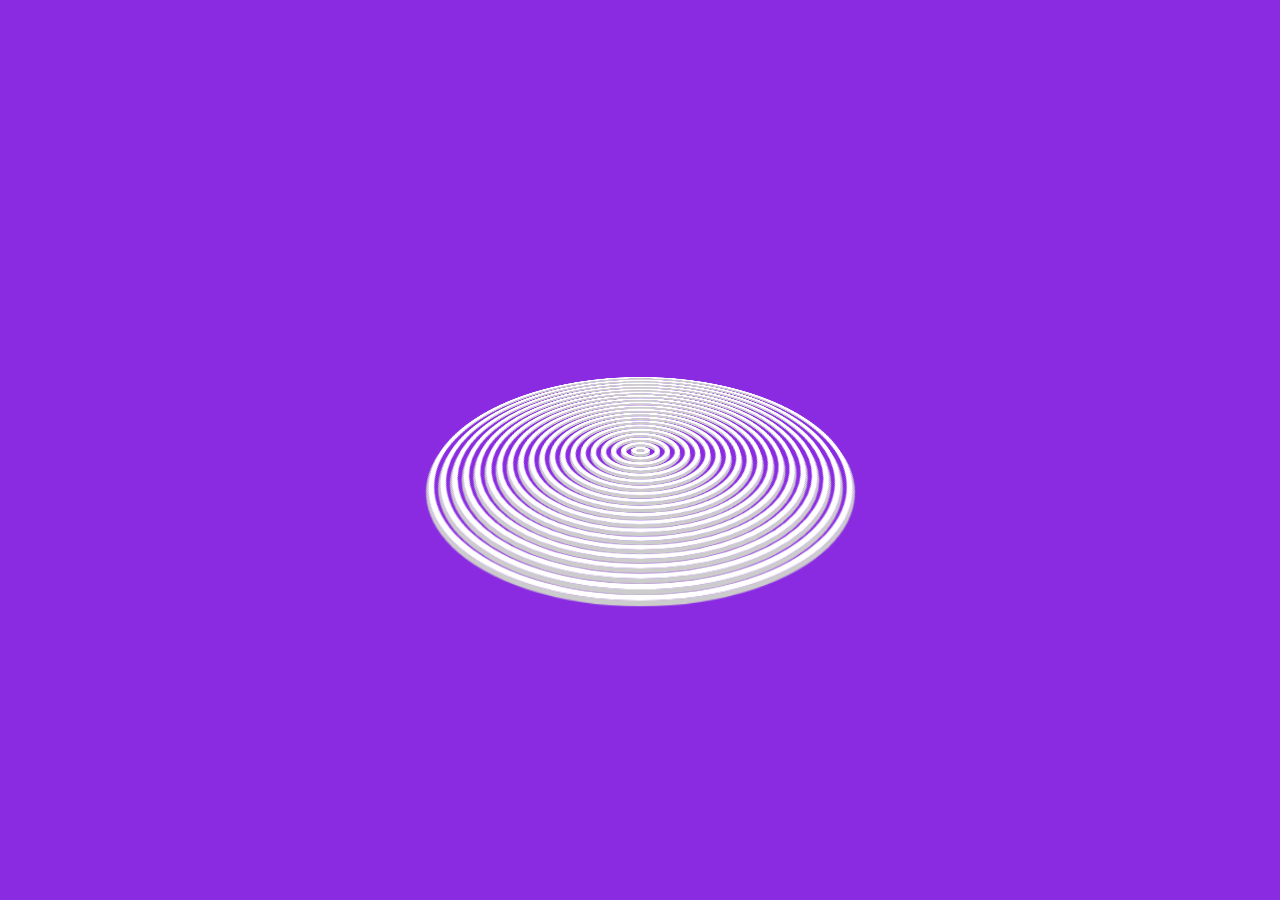
<file: 3D Wavy Circle/index.html>
<!DOCTYPE html>
<html lang="en">
<head>
    <meta charset="UTF-8">
    <meta http-equiv="X-UA-Compatible" content="IE=edge">
    <meta name="viewport" content="width=device-width, initial-scale=1.0">
    <link rel="stylesheet" href="style.css">
    <title>3D Wavy Circle Loading Animation</title>
</head>
<body>
    <div class="loader">
        <span></span>
        <span></span>
        <span></span>
        <span></span>
        <span></span>
        <span></span>
        <span></span>
        <span></span>
        <span></span>
        <span></span>
        <span></span>
        <span></span>
        <span></span>
        <span></span>
        <span></span>
        <span></span>
        <span></span>
        <span></span>
        <span></span>
        <span></span>
    </div>
</body>
</html>
</file>
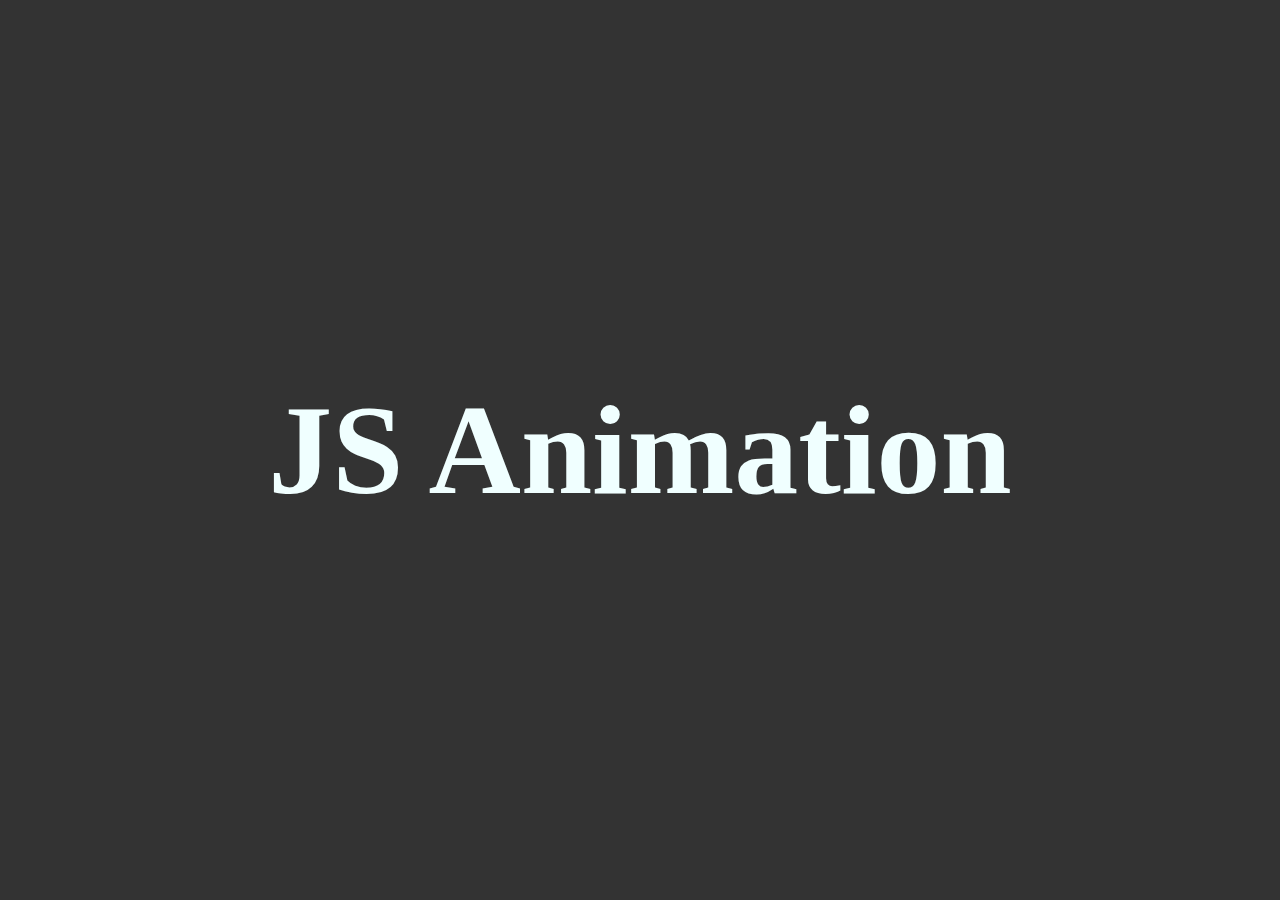
<file: Animated Background Image/index.html>
<!DOCTYPE html>
<html lang="en">
<head>
    <meta charset="UTF-8">
    <meta http-equiv="X-UA-Compatible" content="IE=edge">
    <meta name="viewport" content="width=device-width, initial-scale=1.0">
    <link rel="stylesheet" href="style.css">
    <title>Background Image Animation</title>
</head>
<body>
    <section>
        <h2>JS Animation</h2>
        <div class="banner">
            <div class="blocks"></div>
        </div>
    </section>
</body>
<script>
    const banner = document.getElementsByClassName('banner')[0];
    const blocks = document.getElementsByClassName('blocks');

    for(var i = 1; i < 400; i++) {
        banner.innerHTML += "<div class='blocks'></div>";
        blocks[i].style.animationDelay = `${i * 0.05}s`;
    }
</script>
</html>
</file>
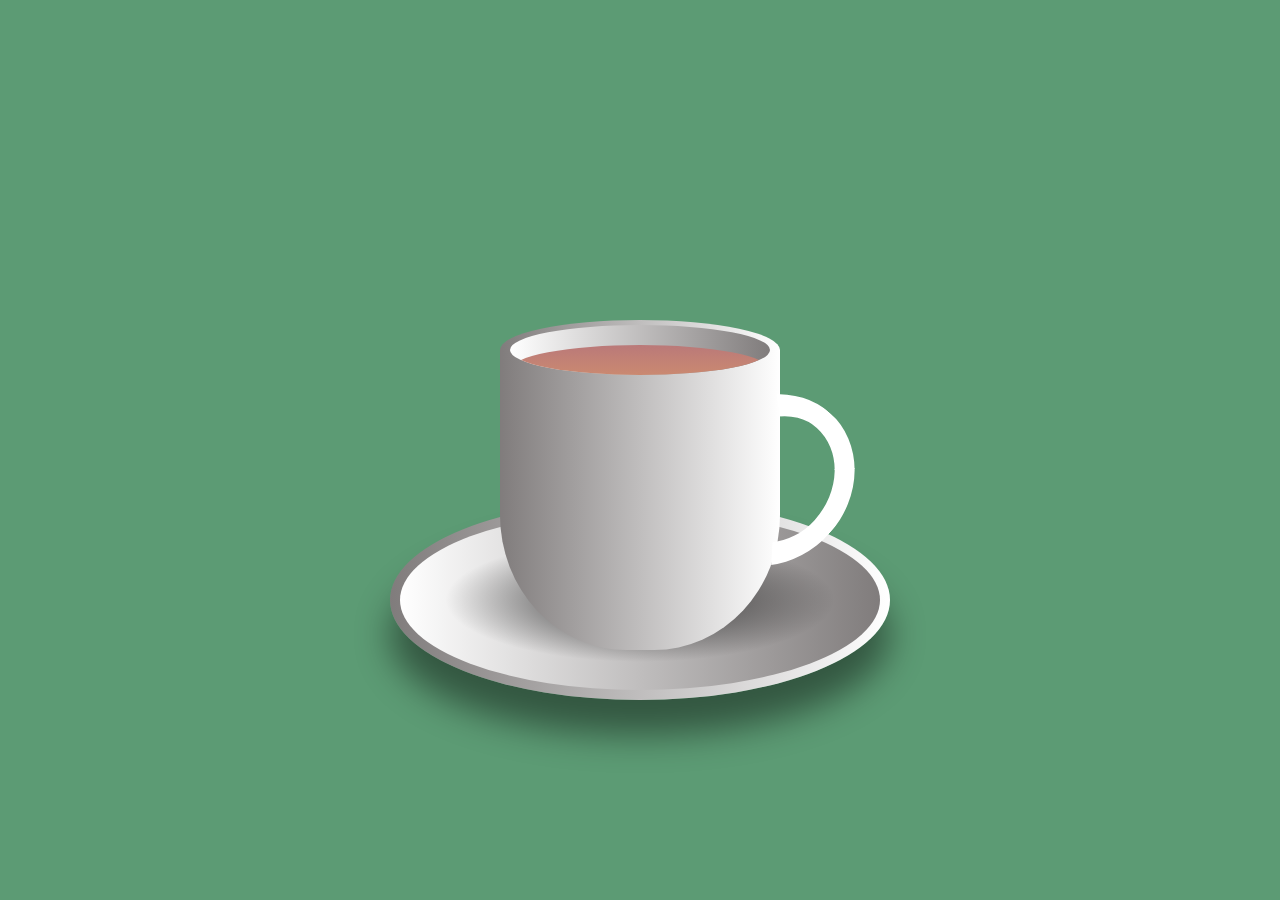
<file: Animated cup/index.html>
<!DOCTYPE html>
<html lang="en">
  <head>
    <meta charset="UTF-8" />
    <meta http-equiv="X-UA-Compatible" content="IE=edge" />
    <meta name="viewport" content="width=device-width, initial-scale=1.0" />
    <link rel="stylesheet" href="style.css" />
    <title>Animated Hot Cup</title>
  </head>
  <body>
    <div class="container">
      <div class="plate"></div>
      <div class="cup">
        <div class="top">
          <div class="vapour">
            <span style="--i:1;"></span>
            <span style="--i:6;"></span>
            <span style="--i:11;"></span>
            <span style="--i:3;"></span>
            <span style="--i:4;"></span>
            <span style="--i:17;"></span>
            <span style="--i:2;"></span>
            <span style="--i:14;"></span>
            <span style="--i:13;"></span>
            <span style="--i:5;"></span>
            <span style="--i:7;"></span>
            <span style="--i:20;"></span>
            <span style="--i:8;"></span>
            <span style="--i:18;"></span>
            <span style="--i:9;"></span>
            <span style="--i:10;"></span>
            <span style="--i:12;"></span>
            <span style="--i:15;"></span>
            <span style="--i:16;"></span>
            <span style="--i:19;"></span>
            
          </div>
          <div class="circle">
            <div class="tea"></div>
          </div>
        </div>
        <div class="handle"></div>
      </div>
    </div>
  </body>
</html>
</file>
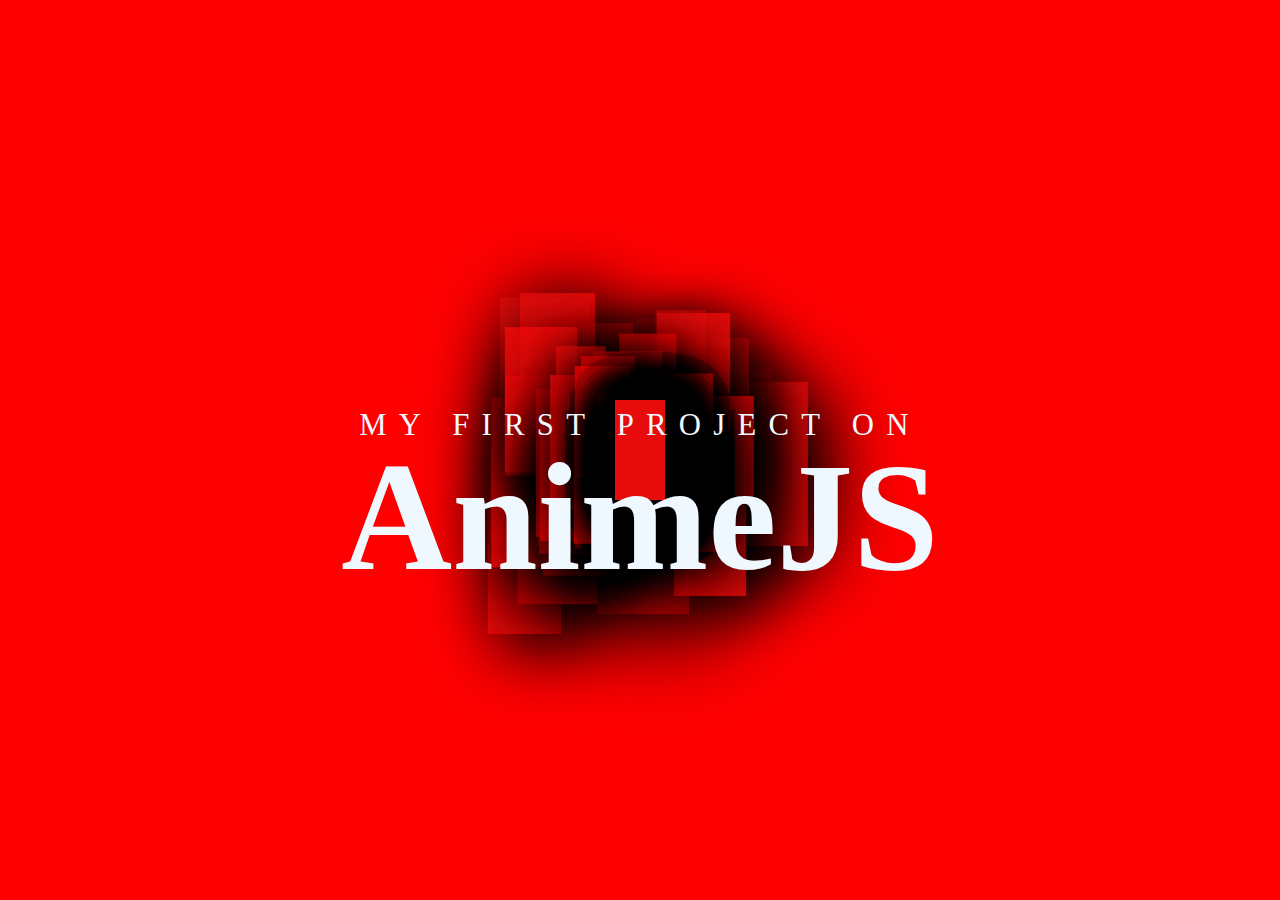
<file: Anime JS Background Animation/index.html>
<!DOCTYPE html>
<html lang="en">
<head>
    <meta charset="UTF-8">
    <meta http-equiv="X-UA-Compatible" content="IE=edge">
    <meta name="viewport" content="width=device-width, initial-scale=1.0">
    <link rel="stylesheet" href="style.css">
    <title>Background Animation | AnimeJS</title>
</head>
<body>
    <div class="container">
        <h2><span>My first project on</span><br>AnimeJS</h2>
    </div>
</body>
<script src="anime.min.js"></script>
<script>
    const container = document.querySelector('.container');
    for (var i = 0; i<=100; i++) {
        const blocks = document.createElement("div");
        blocks.classList.add('block');
        container.appendChild(blocks);
    }

    function animeBlocks(){
        anime({
            targets: '.block',
            translateX: function(){
                return anime.random(-700,700);
            },
            translateY: function(){
                return anime.random(-500,500);
            },
            scale: function(){
                return anime.random(1,5);
            },
            easing: 'linear',
            duration: 3000,
            delay: anime.stagger(10),
            complete: animeBlocks,
        })
    }

    animeBlocks();
</script>
</html>
</file>
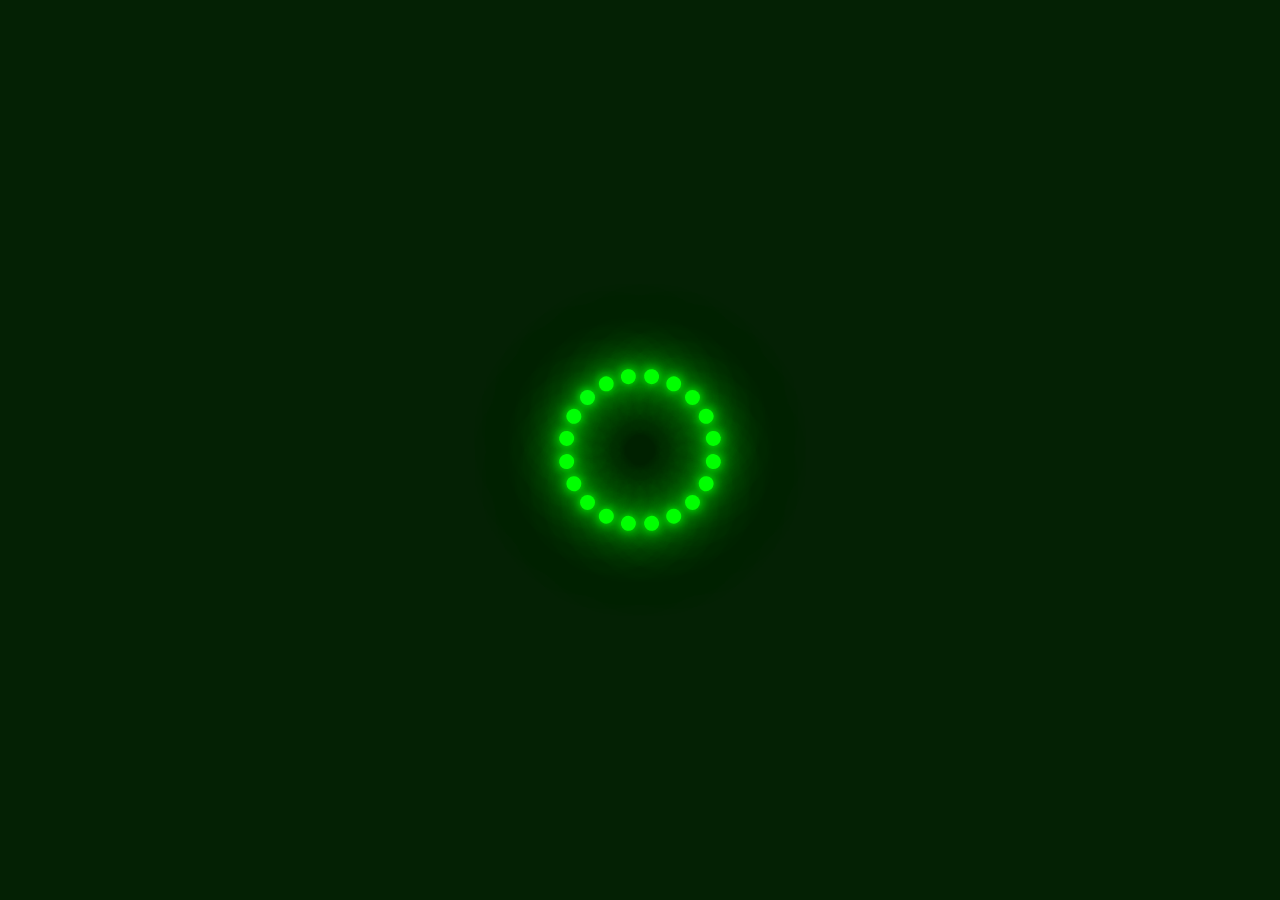
<file: creative_loaderCSS/index.html>
<!DOCTYPE html>
<html lang="en">
<head>
    <meta charset="UTF-8">
    <meta http-equiv="X-UA-Compatible" content="IE=edge">
    <meta name="viewport" content="width=device-width, initial-scale=1.0">
    <link rel="stylesheet" href="style.css">
    <title>CSS Creative Loader Animation</title>
</head>
<body>
    <section>
        <div class="loader">
            <span style="--i:1;"></span>
            <span style="--i:2;"></span>
            <span style="--i:3;"></span>
            <span style="--i:4;"></span>
            <span style="--i:5;"></span>
            <span style="--i:6;"></span>
            <span style="--i:7;"></span>
            <span style="--i:8;"></span>
            <span style="--i:9;"></span>
            <span style="--i:10;"></span>
            <span style="--i:11;"></span>
            <span style="--i:12;"></span>
            <span style="--i:13;"></span>
            <span style="--i:14;"></span>
            <span style="--i:15;"></span>
            <span style="--i:16;"></span>
            <span style="--i:17;"></span>
            <span style="--i:18;"></span>
            <span style="--i:19;"></span>
            <span style="--i:20;"></span>
        </div>
    </section>
</body>
</html>
</file>
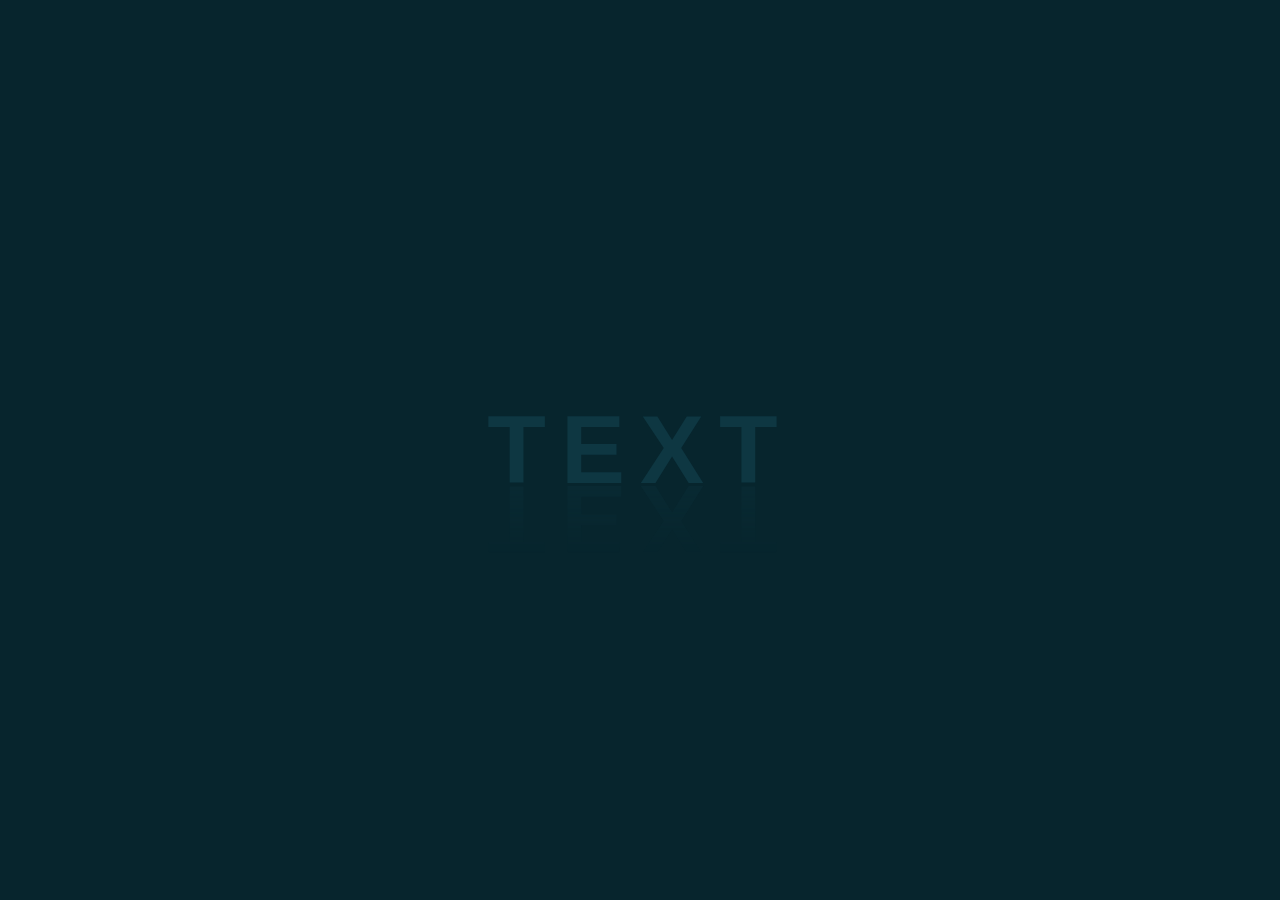
<file: CSS Glowing Tubelight/index.html>
<!DOCTYPE html>
<html lang="en">
<head>
    <meta charset="UTF-8">
    <meta http-equiv="X-UA-Compatible" content="IE=edge">
    <meta name="viewport" content="width=device-width, initial-scale=1.0">
    <link rel="stylesheet" href="style.css">
    <title>CSS Glowing Tubelight</title>
</head>
<body>
    <h2 contenteditable="true">Text</h2>
</body>
</html>
</file>
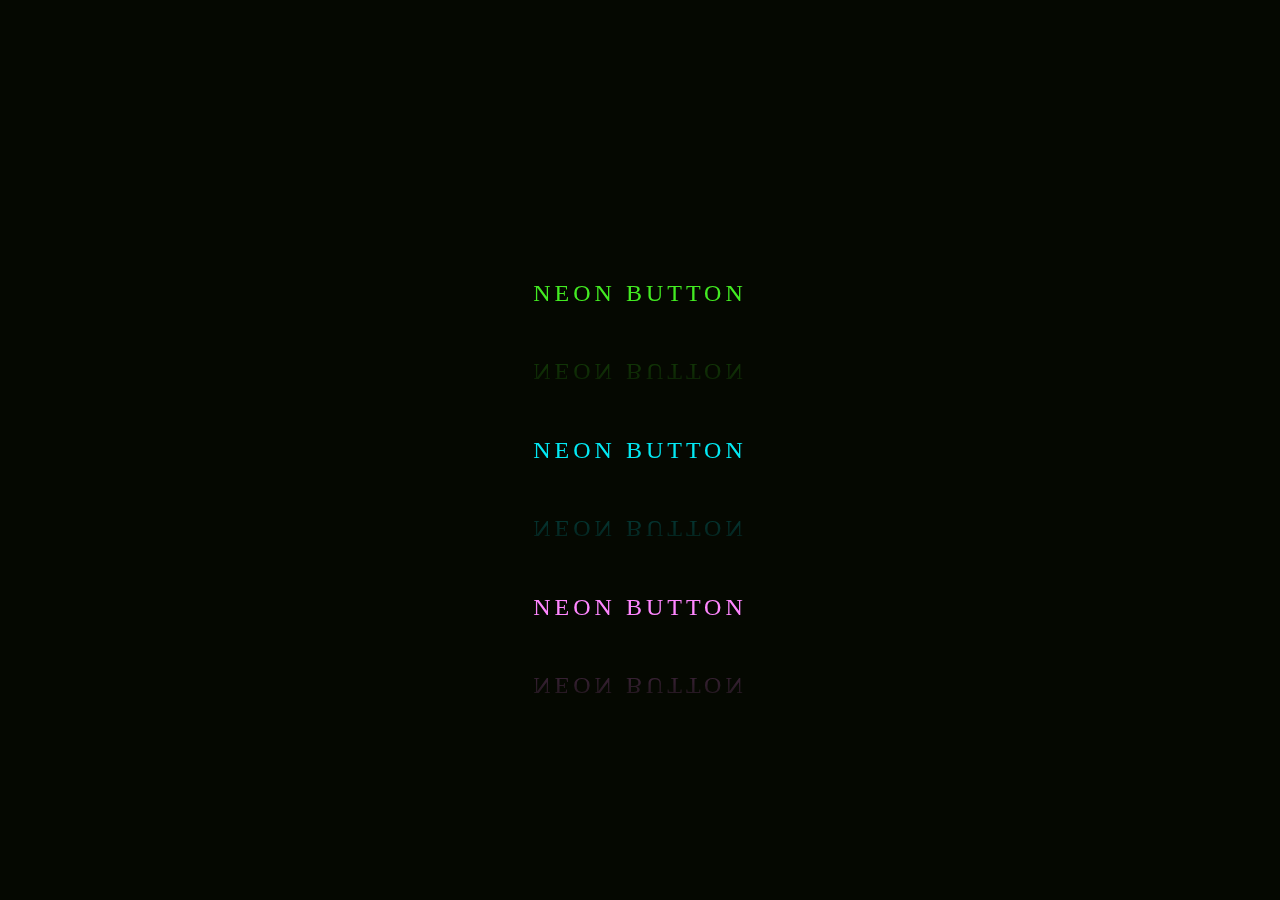
<file: Neon light button animation/index.html>
<!DOCTYPE html>
<html lang="en">
<head>
    <meta charset="UTF-8">
    <meta http-equiv="X-UA-Compatible" content="IE=edge">
    <meta name="viewport" content="width=device-width, initial-scale=1.0">
    <link rel="stylesheet" href="style.css">
    <title>Neon Light Button Hover Effect</title>
</head>
<body>
    <a href="#">
        <span></span>
        <span></span>
        <span></span>
        <span></span>
        Neon Button
    </a>
    <a href="#">
        <span></span>
        <span></span>
        <span></span>
        <span></span>
        Neon Button
    </a>
    <a href="#">
        <span></span>
        <span></span>
        <span></span>
        <span></span>
        Neon Button
    </a>
</body>
</html>
</file>
<file: 3D Wavy Circle/style.css>
*{
    margin: 0;
    padding: 0;
}
body{
    display: flex;
    justify-content: center;
    align-items: center;
    min-height: 100vh;
    background-color: blueviolet;
}
.loader{
    position: relative;
    width: 399px;
    height: 395px;
    transform-style: preserve-3d;
    transform: perspective(500px) rotateX(60deg);
}
.loader span{
    position: absolute;
    display: block;
    border: 5px solid #fff;
    box-shadow: 0 5px 0 #ccc, inset 0 5px 0 #ccc;
    box-sizing: border-box;
    border-radius: 50%;
    animation: animate 3s ease-in-out infinite;
}
@keyframes animate{
    0%,100%{
        transform: translateZ(-100px);
    }
    50%{
        transform: translateZ(100px);
    }
}
.loader span:nth-child(1){
    top: 0;
    left: 0;
    bottom: 0;
    right: 0;
    animation-delay: 1.9s;
}
.loader span:nth-child(2){
    top: 10px;
    left: 10px;
    bottom: 10px;
    right: 10px;
    animation-delay: 1.8s;
}
.loader span:nth-child(3){
    top: 20px;
    left: 20px;
    bottom: 20px;
    right: 20px;
    animation-delay: 1.7s;
}
.loader span:nth-child(4){
    top: 30px;
    left: 30px;
    bottom: 30px;
    right: 30px;
    animation-delay: 1.6s;
}
.loader span:nth-child(5){
    top: 40px;
    left: 40px;
    bottom: 40px;
    right: 40px;
    animation-delay: 1.5s;
}
.loader span:nth-child(6){
    top: 50px;
    left: 50px;
    bottom: 50px;
    right: 50px;
    animation-delay: 1.4s;
}
.loader span:nth-child(7){
    top: 60px;
    left: 60px;
    bottom: 60px;
    right: 60px;
    animation-delay: 1.3s;
}
.loader span:nth-child(8){
    top: 70px;
    left: 70px;
    bottom: 70px;
    right: 70px;
    animation-delay: 1.2s;
}
.loader span:nth-child(9){
    top: 80px;
    left: 80px;
    bottom: 80px;
    right: 80px;
    animation-delay: 1.1s;
}
.loader span:nth-child(10){
    top: 90px;
    left: 90px;
    bottom: 90px;
    right: 90px;
    animation-delay: 1s;
}
.loader span:nth-child(11){
    top: 100px;
    left: 100px;
    bottom: 100px;
    right: 100px;
    animation-delay: 0.9s;
}
.loader span:nth-child(12){
    top: 110px;
    left: 110px;
    bottom: 110px;
    right: 110px;
    animation-delay: 0.8s;
}
.loader span:nth-child(13){
    top: 120px;
    left: 120px;
    bottom: 120px;
    right: 120px;
    animation-delay: 0.7s;
}
.loader span:nth-child(14){
    top: 130px;
    left: 130px;
    bottom: 130px;
    right: 130px;
    animation-delay: 0.6s;
}
.loader span:nth-child(15){
    top: 140px;
    left: 140px;
    bottom: 140px;
    right: 140px;
    animation-delay: 0.5s;
}
.loader span:nth-child(16){
    top: 150px;
    left: 150px;
    bottom: 150px;
    right: 150px;
    animation-delay: 0.4s;
}
.loader span:nth-child(17){
    top: 160px;
    left: 160px;
    bottom: 160px;
    right: 160px;
    animation-delay: 0.3s;
}
.loader span:nth-child(18){
    top: 170px;
    left: 170px;
    bottom: 170px;
    right: 170px;
    animation-delay: 0.2s;
}
.loader span:nth-child(19){
    top: 180px;
    left: 180px;
    bottom: 180px;
    right: 180px;
    animation-delay: 0.1s;
}
.loader span:nth-child(20){
    top: 190px;
    left: 190px;
    bottom: 190px;
    right: 190px;
    animation-delay: 0s;
}
</file>
<file: Animated Background Image/style.css>
* {
  margin: 0;
  padding: 0;
  font-family: cursive;
}
section {
  position: relative;
  width: 100%;
  height: 100vh;
  background: #333;
}
section h2 {
  position: relative;
  width: 100%;
  height: 100vh;
  text-align: center;
  line-height: 100vh;
  font-size: 10vw;
  color: azure;
  font-weight: bolder;
}
.banner {
  position: absolute;
  top: 0;
  left: 0;
  width: 100%;
  height: 100%;
  overflow: hidden;
  display: flex;
  flex-wrap: wrap;
}
.banner .blocks {
  position: relative;
  display: block;
  width: 5vw;
  height: 5vw;
  /* background-color: azure; */
  animation: animate 0.75s ease-in-out forwards;
   /* background: url("bg.jpg");
    background-position: center;
    background-size: cover;
    background-repeat: no-repeat;
    background-attachment: fixed; */
}

.banner .blocks:nth-child(even){
  animation: animate 1s ease-in-out forwards;
}
.banner .blocks:nth-child(7n + 3){
  animation: animate 1s ease-in-out forwards;
}
.banner .blocks:nth-child(7n + 7){
  animation: animate 1s ease-in-out forwards;
}

@keyframes animate {
  0% {
    opacity: 0;
    transform: scale(0) translateY(1000px);
  }
  50% {
    opacity: 1;
    background: url("bg.jpg");
    background-position: center;
    background-size: cover;
    background-repeat: no-repeat;
    background-attachment: fixed;
  }
  100% {
    opacity: 1;
    transform: scale(1) translateY(0px);
    background: url("bg.jpg");
    background-position: center;
    background-size: cover;
    background-repeat: no-repeat;
    background-attachment: fixed;
  }
}
</file>
<file: Animated cup/style.css>
* {
  margin: 0;
  padding: 0;
  box-sizing: border-box;
}

body {
  display: flex;
  align-items: center;
  justify-content: center;
  min-height: 100vh;
  background-color: #07672ca8;
  overflow: hidden;
}
.container {
  position: relative;
  top: 50px;
}
.cup {
  position: relative;
  width: 280px;
  height: 300px;
  background: linear-gradient(to right, rgb(128, 124, 124), rgb(255, 255, 255));
  border-bottom-left-radius: 45%;
  border-bottom-right-radius: 45%;
}

.top {
  position: absolute;
  top: -30px;
  left: 0;
  width: 100%;
  height: 60px;
  background: linear-gradient(to right, rgb(128, 124, 124), rgb(255, 255, 255));
  border-radius: 50%;
}
.circle {
  position: absolute;
  top: 5px;
  left: 10px;
  width: calc(100% - 20px);
  height: 50px;
  background: linear-gradient(to left, rgb(128, 124, 124), rgb(255, 255, 255));
  border-radius: 50%;
  box-sizing: border-box;
  overflow: hidden;
}
.tea {
  position: absolute;
  top: 20px;
  left: 0;
  width: 100%;
  height: 100%;
  background: linear-gradient(rgb(186, 121, 121), rgb(213, 148, 107));
  border-radius: 50%;
}
.handle {
  position: absolute;
  right: -70px;
  top: 40px;
  width: 160px;
  height: 180px;
  border: 20px solid rgb(255, 255, 255);
  border-left: 25px solid transparent;
  border-bottom: 25px solid transparent;
  border-radius: 50%;
  transform: rotate(42deg);
}

.plate {
  position: absolute;
  bottom: -50px;
  left: 50%;
  transform: translateX(-50%);
  width: 500px;
  height: 200px;
  background: linear-gradient(to right, rgb(128, 124, 124), rgb(255, 255, 255));
  border-radius: 50%;
  box-shadow: 0 35px 35px rgba(0, 0, 0, 0.444);
}
.plate::before {
  content: "";
  position: absolute;
  top: 10px;
  left: 10px;
  right: 10px;
  bottom: 10px;
  background: linear-gradient(to left, rgb(128, 124, 124), rgb(255, 255, 255));
  border-radius: 50%;
}
.plate::after {
  content: "";
  position: absolute;
  top: 30px;
  left: 30px;
  right: 30px;
  bottom: 30px;
  background: radial-gradient(
    rgba(0, 0, 0, 0.444) 25%,
    transparent,
    transparent
  );
  border-radius: 50%;
}

.vapour {
  position: relative;
  display: flex;
  z-index: 1;
  padding: 0 20px;
}
.vapour span {
  position: relative;
  bottom: 50px;
  display: block;
  margin: 0 2px 50px;
  min-width: 8px;
  height: 120px;
  background-color: #fff;
  border-radius: 50%;
  animation: animate 5s linear infinite;
  opacity: 0;
  filter: blur(9px);
  animation-delay: calc(var(--i) * -0.5s);
}

@keyframes animate {
  0% {
    transform: translateY(0) scaleX(1);
    opacity: 0;
  }
  15% {
    opacity: 1;
  }
  50% {
    transform: translateY(-150px) scaleX(5);
  }
  95% {
    opacity: 0;
  }
  100% {
    transform: translateY(-300px) scaleX(10);
  }
}
</file>
<file: Anime JS Background Animation/style.css>
*{
    margin: 0;
    padding: 0;
    box-sizing: border-box;
}
body{
    position: relative;
    overflow: hidden;
    display: flex;
    justify-content: center;
    align-items: center;
    min-height: 100vh;
    background: red;
}
.container{
    position: absolute;
    width: 100%;
    height: 100%;
    display: flex;
    justify-content: center;
    align-items: center;
}
h2{
    color: aliceblue;
    text-align: center;
    font-size: 12vw;
    line-height: 0.6em;
    z-index: 1000;
    font-weight: 900;
}
h2 span{
    font-size: 0.2em;
    letter-spacing: 0.4em;
    font-weight: 400;
    text-transform: uppercase;
}
.block{
    position: absolute;
    width: 50px;
    height: 100px;
    background: rgba(231, 12, 12, 0.842);
    box-shadow: 10px 10px 50px rgba(0, 0, 0, 1.2);
}
</file>
<file: CSS Glowing Tubelight/style.css>
*{
    margin: 0;
    padding: 0;
    box-sizing: border-box;
    font-family: Arial, Helvetica, sans-serif;
}

body{
    display: flex;
    justify-content: center;
    align-items: center;
    min-height: 100vh;
    background: #07252d;
}
h2{
    position: relative;
    font-size: 6em;
    letter-spacing: 15px;
    color: #0e3742;
    text-transform: uppercase;
    width: 100%;
    text-align: center;
    -webkit-box-reflect: below 1px linear-gradient(transparent, #0004);
    line-height: 0.70em;
    outline: none;
    animation: animate 5s linear infinite;
}

@keyframes animate{
    0%,18%,20%,50.1%,60.1%,65.1%,80%,90.1%,92%{
        color: #0e3742;
        text-shadow: none;
    }
    18.1%,20.1%,50%,60%,65%,80.1%,90%,92.1%,100%{
        color: #fff;
        text-shadow: 0 0 10px #03bcf4,
        0 0 20px #03bcf4,
        0 0 40px #03bcf4,
        0 0 80px #03bcf4,
        0 0 160px #03bcf4;
    }
}
</file>
<file: Neon light button animation/style.css>
*{
    margin: 0;
    padding: 0;
    font-family:cursive;
    box-sizing: border-box;
}
body{
    display: flex;
    justify-content: center;
    align-items: center;
    min-height: 100vh;
    flex-direction: column;
    background: #050801;
}
a{
    position: relative;
    display: inline-block;
    padding: 25px 30px;
    margin: 40px 0;
    color: #03e9f4;
    font-size: 24px;
    text-decoration: none;
    text-transform: uppercase;
    transition: 0.5s;
    letter-spacing: 4px;
    overflow: hidden;
    -webkit-box-reflect: below 1px linear-gradient(transparent, #0005);
}
a:nth-child(1){
    filter: hue-rotate(290deg);
}
a:nth-child(3){
    filter: hue-rotate(110deg);
}
a:hover{
    background-color: #03e9f4;
    color: #050801;
    box-shadow: 0 0 5px #03e9f4,0 0 25px #03e9f4,0 0 50px #03e9f4,0 0 200px #03e9f4;
}

a span{
    position: absolute;
    display: block;
}

a span:nth-child(1){
    top: 0;
    left: -100%;
    width: 100%;
    height: 2px;
    background: linear-gradient(90deg, transparent, #03e9f4);
    animation: animate1 1s linear infinite;
}
@keyframes animate1{
    0%{
        left: -100%;
    }
    50%,100%{
        left: 100%;
    }
}
a span:nth-child(2){
    top: -100%;
    right: 0;
    width: 2px;
    height: 100%;
    background: linear-gradient(180deg, transparent, #03e9f4);
    animation: animate2 1s linear infinite;
    animation-delay: 0.25s;
}
@keyframes animate2{
    0%{
        top: -100%;
    }
    50%,100%{
        top: 100%;
    }
}
a span:nth-child(3){
    bottom: 0;
    right: -100%;
    width: 100%;
    height: 2px;
    background: linear-gradient(270deg, transparent, #03e9f4);
    animation: animate3 1s linear infinite;
    animation-delay: 0.5s;
}
@keyframes animate3{
    0%{
        right: -100%;
    }
    50%,100%{
        right: 100%;
    }
}
a span:nth-child(4){
    bottom: -100%;
    left: 0;
    width: 2px;
    height: 100%;
    background: linear-gradient(360deg, transparent, #03e9f4);
    animation: animate4 1s linear infinite;
    animation-delay: 0.75s;
}
@keyframes animate4{
    0%{
        bottom: -100%;
    }
    50%,100%{
        bottom: 100%;
    }
}
</file>
<file: creative_loaderCSS/style.css>
* {
  margin: 0;
  padding: 0;
  box-sizing: border-box;
}
section {
  display: flex;
  justify-content: center;
  align-items: center;
  min-height: 100vh;
  background: #042104;
  animation: animateBg 10s linear infinite;
}

@keyframes animateBg {
    0%{
        filter: hue-rotate(0deg);
    }
    100%{
        filter: hue-rotate(360deg);
    }
}

section .loader {
  position: relative;
  width: 120px;
  height: 120px;
}
section .loader span {
  position: absolute;
  top: 0;
  left: 0;
  width: 100%;
  height: 100%;
  transform: rotate(calc(18deg * var(--i)));
}
section .loader span::before {
  content: "";
  position: absolute;
  top: 0;
  left: 0;
  background: #00ff0a;
  width: 15px;
  height: 15px;
  border-radius: 50%;
  box-shadow: 0 0 10px #00ff0a,
              0 0 20px #00ff0a,
              0 0 40px #00ff0a,
              0 0 60px #00ff0a,
              0 0 80px #00ff0a,
              0 0 100px #00ff0a;
  animation: animate 2s linear infinite;
  animation-delay: calc(0.1s * var(--i));
}

@keyframes animate {
    0%{
        transform: scale(1);
    }
    80%,100%{
        transform: scale(0);
    }
}
</file>
